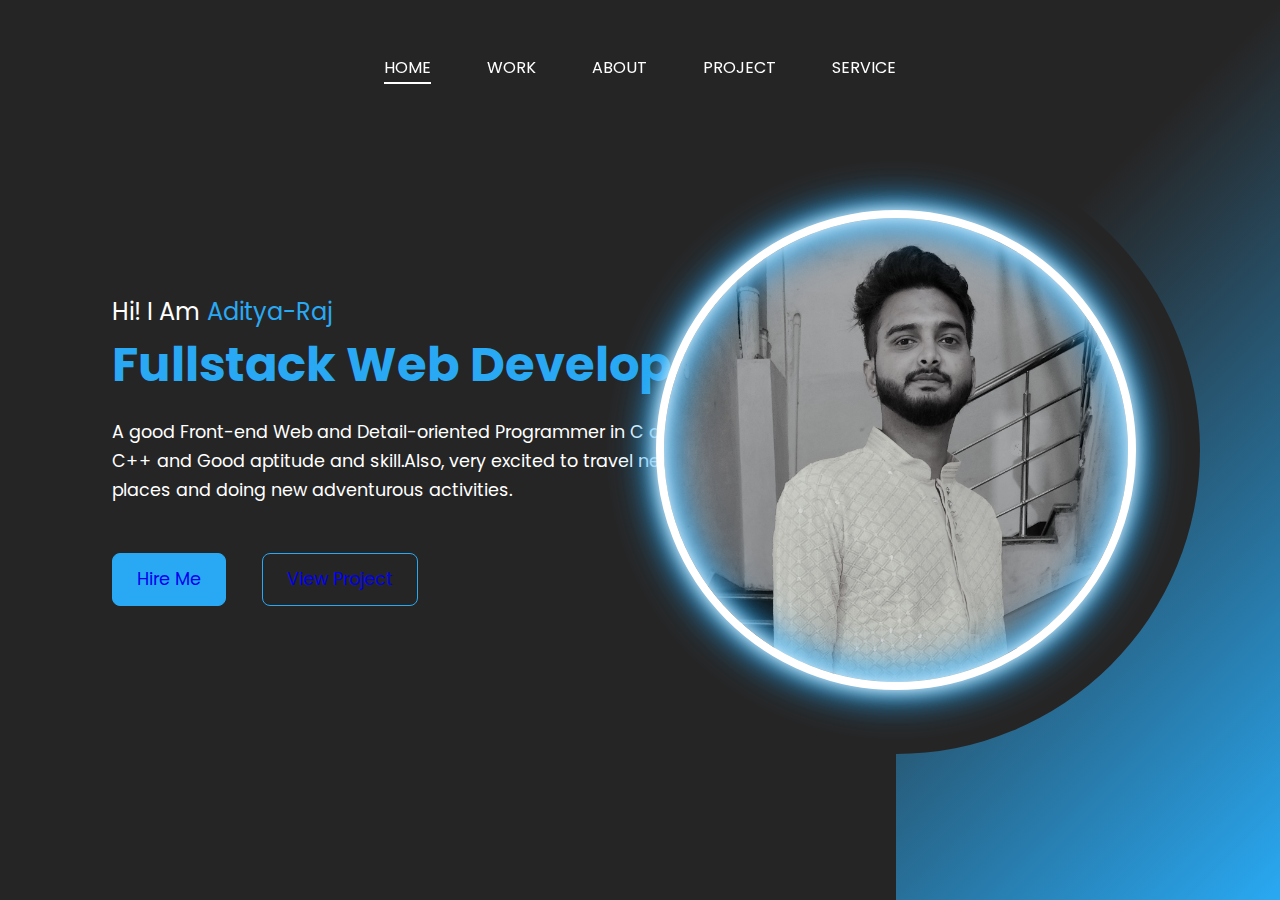
<file: index.html>
<!DOCTYPE html>
<html lang="en">
<head>
    <meta charset="UTF-8">
    <meta name="viewport" content="width=device-width, initial-scale=1.0">
    <title>Portfolio Website</title>
    <link rel="stylesheet" href="style.css">
    <link rel="stylesheet" href="https://cdnjs.cloudflare.com/ajax/libs/font-awesome/6.5.1/css/all.min.css" integrity="sha512-DTOQO9RWCH3ppGqcWaEA1BIZOC6xxalwEsw9c2QQeAIftl+Vegovlnee1c9QX4TctnWMn13TZye+giMm8e2LwA==" crossorigin="anonymous" referrerpolicy="no-referrer" />
</head>
<body>
    <div class="portfolio_container">
        <ul class="navlist">
            <li><a href="#" class="active">Home</a></li>
            <li><a href="experience.html">Work</a></li>
            <li><a href="education.html">About</a></li>
            <li><a href="projects.html">Project</a></li>
            <li><a href="#">Service</a></li>
        </ul>
        <div class="left_container">
            <div class="icons">
                <a href="https://www.linkedin.com/in/raj-aditya-lpu/"><i class="fa-brands fa-linkedin"></i></a>
                <a href="https://twitter.com/Ayushraj2562"><i class="fa-brands fa-twitter"></i></a>
                <a href="https://www.facebook.com/raaz.aadi.3/"><i class="fa-brands fa-facebook"></i></a>
                <a href="https://www.instagram.com/kashyap_aditya25/"><i class="fa-brands fa-instagram"></i></a>
            </div>
            <div class="contnt">
                <p class="intro">Hi!  I Am <span>Aditya-Raj</span></p>
                <h1>Fullstack Web Developer.</h1>
                <p class="detail">A good Front-end Web and Detail-oriented Programmer in C and C++ and Good aptitude and skill.Also, very excited to travel new places and doing new adventurous activities. </p>
                <div class="btn_container">
                    <button><a href="https://www.linkedin.com/in/raj-aditya-lpu/">Hire Me</a></button>
                    <button><a href="projects.html">View Project</a></button>
                </div>
            </div>
        </div>
        <div class="right_container"></div>
        <div class="design">
            <div class="circle"></div>
            <div class="circle"></div>
        </div>
    </div>
</body>
</html>























<!-- previous files -->
<!-- <a href="education.html">Education Details</a>
<br>
<a href="experience.html">Experience Details</a>
<br>
<a href="/projects.html">Go to Projects </a> -->
</file>
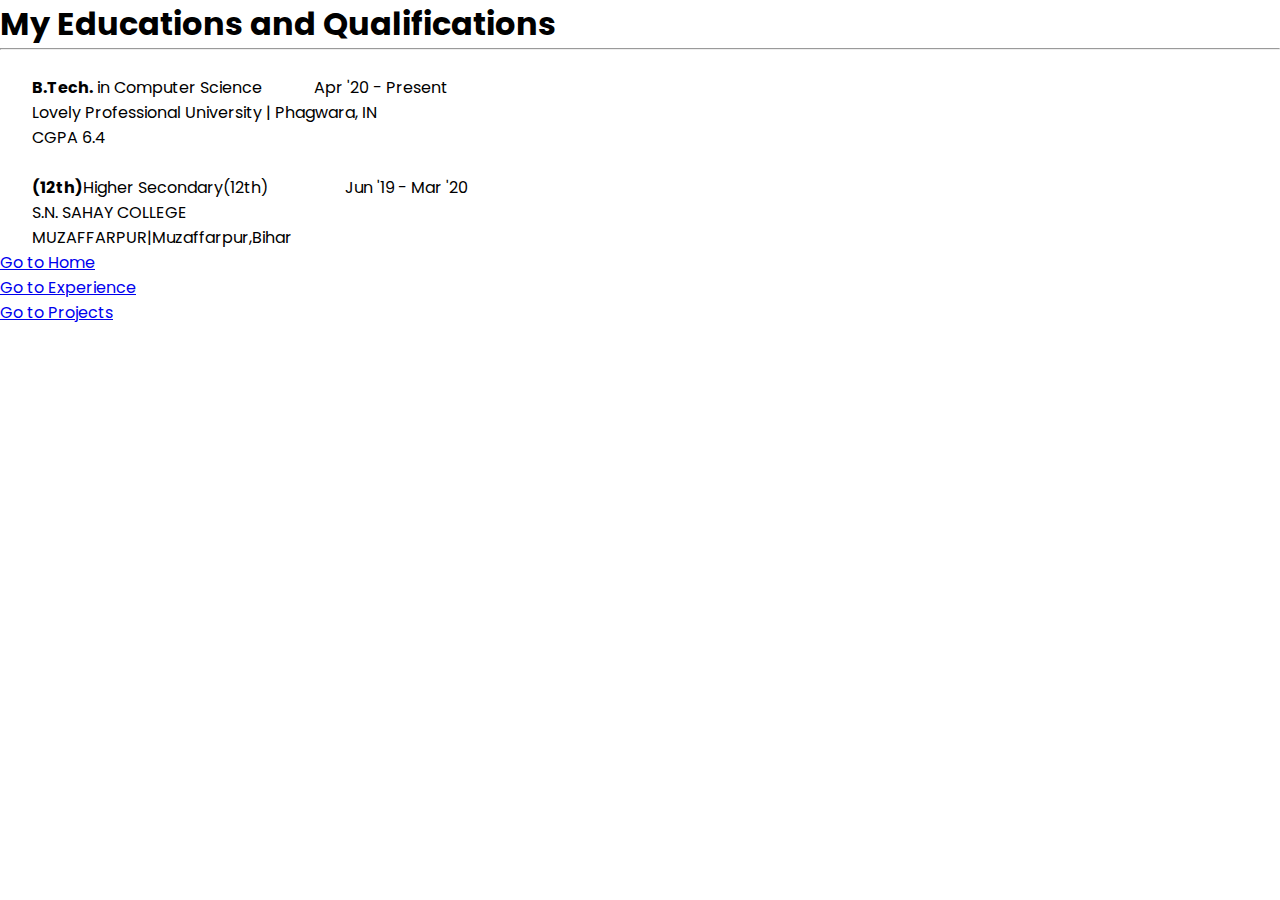
<file: education.html>
<!DOCTYPE html>
<html lang="en">
<head>
    <meta charset="UTF-8">
    <meta name="viewport" content="width=device-width, initial-scale=1.0">
    <title>Education</title>
    <link rel="stylesheet" href="style.css">
</head><H1>My Educations and Qualifications</H1>
<body>
    <hr>
    <br>
    <pre>
        <b>B.Tech.</b> in Computer Science             Apr '20 - Present
        Lovely Professional University | Phagwara, IN
        CGPA 6.4

        <b>(12th)</b>Higher Secondary(12th)                   Jun '19 - Mar '20
        S.N. SAHAY COLLEGE 
        MUZAFFARPUR|Muzaffarpur,Bihar </pre>
        <a href="index.html">Go to Home </a>
        <br>
        <a href="experience.html">Go to Experience </a>
        <br>
        <a href="projects.html">Go to Projects </a>

</body>
</html>
</file>
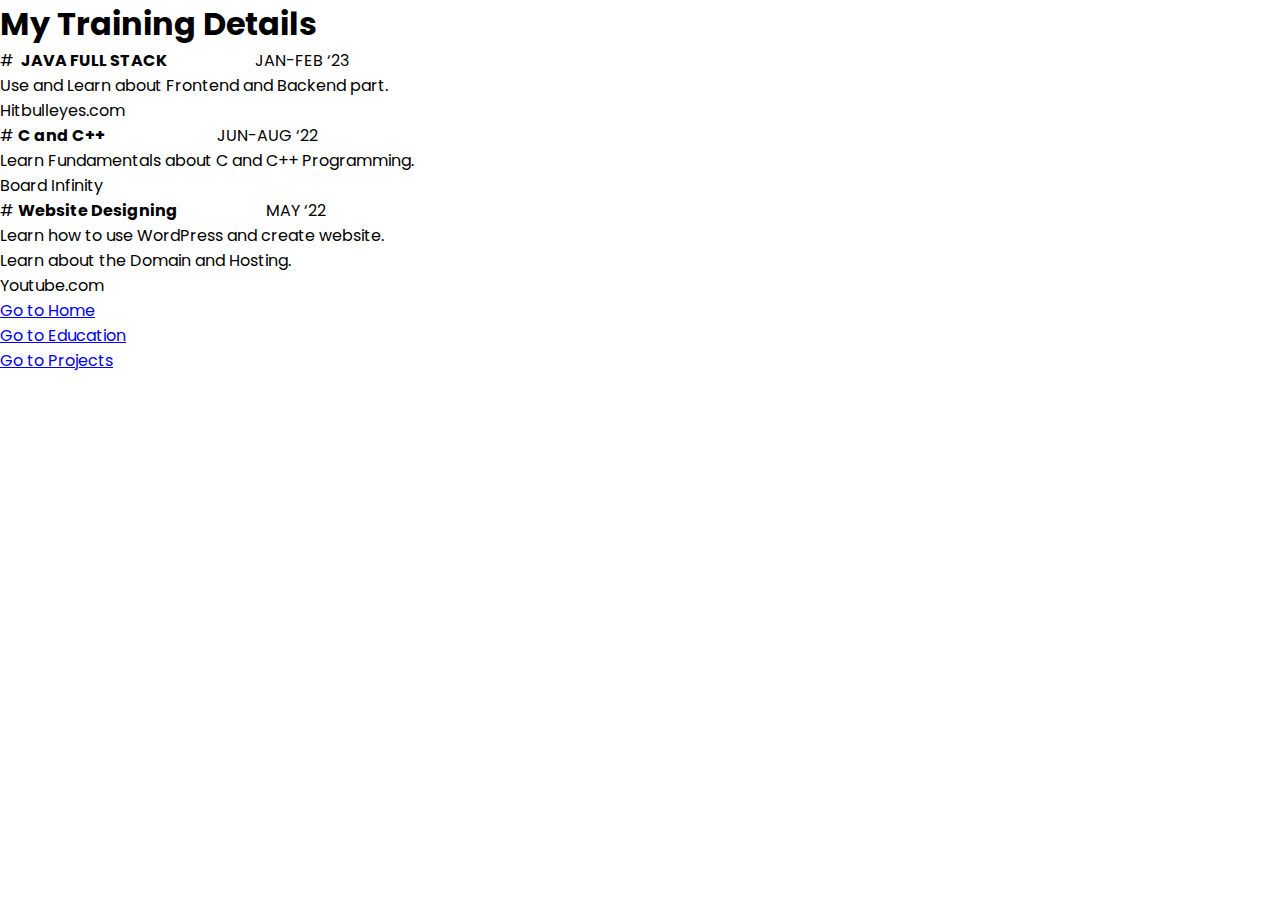
<file: experience.html>
<!DOCTYPE html>
<html lang="en">
<head>
    <meta charset="UTF-8">
    <meta name="viewport" content="width=device-width, initial-scale=1.0">
    <title>Experience Details</title>
    <link rel="stylesheet" href="style.css">
</head><h1>My Training Details</h1>
<body>
    <p><pre># <b> JAVA FULL STACK</b>                      JAN-FEB ‘23</pre>
        <ul>
            <li> Use and Learn about Frontend and Backend part.</li>
            <li> Hitbulleyes.com</li>
        </ul>
        <pre># <b>C and C++</b>                            JUN-AUG ‘22</pre>
        <ul>
            <li>Learn Fundamentals about C and C++ Programming.</li>
            <li>Board Infinity</li>
        </ul>
        <pre># <b>Website Designing</b>                      MAY ‘22</pre>
        <ul>
            <li>Learn how to use WordPress and create website.</li>
            <li>Learn about the Domain and Hosting.</li>
            <li>Youtube.com</li>
        </ul>
        </p>
        <a href="index.html">Go to Home </a>
        <br>
        <a href="education.html">Go to Education </a>
        <br>
        <a href="projects.html">Go to Projects </a>
</body>
</html>
</file>
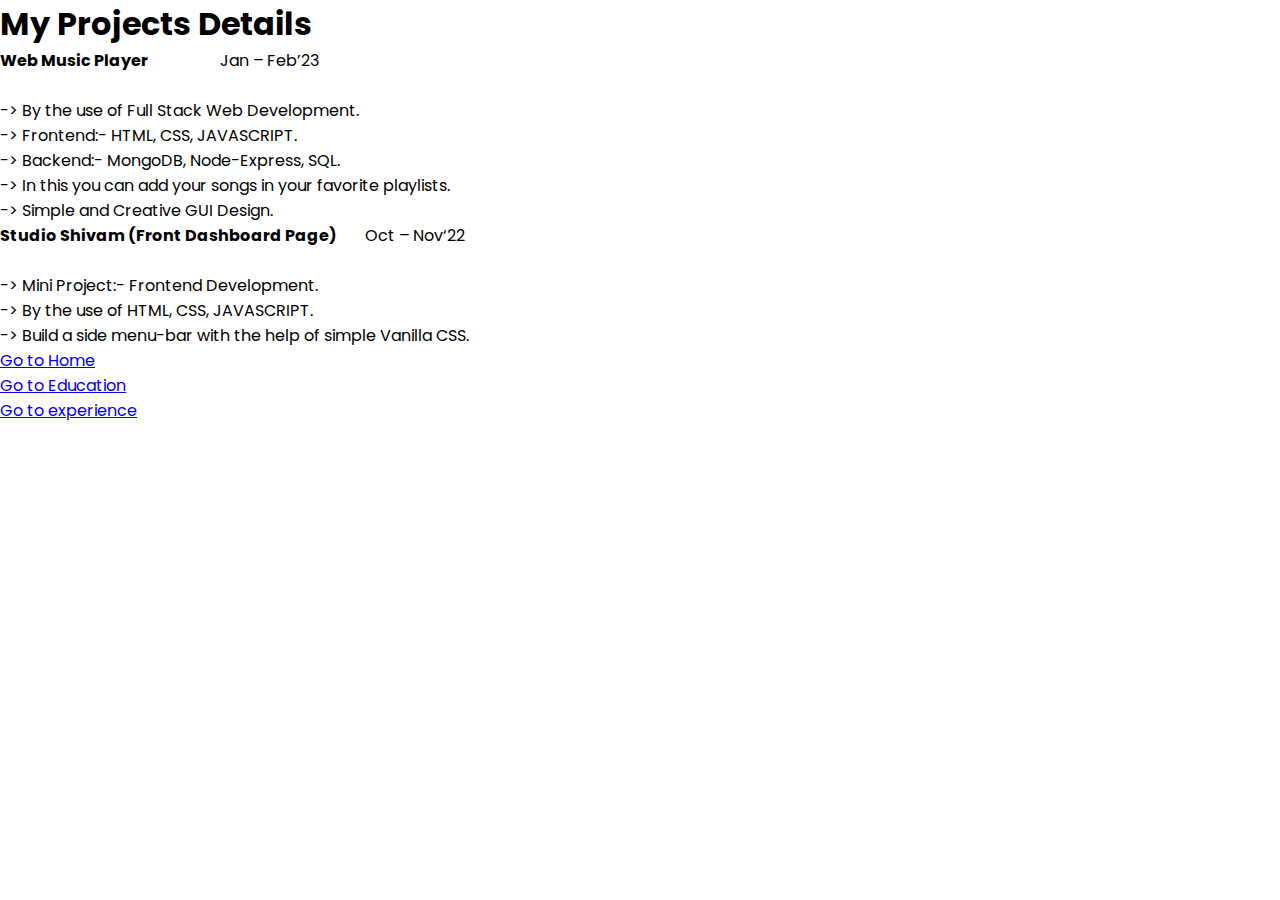
<file: projects.html>
<!DOCTYPE html>
<html lang="en">
<head>
    <meta charset="UTF-8">
    <meta name="viewport" content="width=device-width, initial-scale=1.0">
    <title>My Projects</title>
    <link rel="stylesheet" href="style.css">
</head><h1>My Projects Details</h1>
<body>
    <p>
        <pre><b>Web Music Player</b>                  Jan – Feb’23</pre>
        <br>
        -> By the use of Full Stack Web Development.
        <br>
        -> Frontend:- HTML, CSS, JAVASCRIPT.
        <br>
        -> Backend:- MongoDB, Node-Express, SQL.
        <br>
        -> In this you can add your songs in your favorite playlists.
        <br>
        -> Simple and Creative GUI Design.
        <br>
       <pre><b>Studio Shivam (Front Dashboard Page)</b>       Oct – Nov‘22</pre>
        <br>
        -> Mini Project:- Frontend Development.
        <br>
        -> By the use of HTML, CSS, JAVASCRIPT.
        <br>
        -> Build a side menu-bar with the help of simple Vanilla CSS.
        <br>
        <a href="index.html">Go to Home </a>
        <br>
        <a href="education.html">Go to Education </a>
        <br>
        <a href="experience.html">Go to experience</a>
    </p>
</body>
</html>
</file>
<file: style.css>
@import url('https://fonts.googleapis.com/css2?family=Poppins:wght@500&display=swap');

*{
    margin: 0;
    padding: 0;
    box-sizing: border-box;
    font-family: 'Poppins', sans-serif;
}

.portfolio_container{
    min-height: 100vh;
    width: 100%;
    display: flex;
}
.navlist{
    display: flex;
    gap: 3.5rem;
    height: 15vh;
    width: 100%;
    justify-content: center;
    align-items: center;
    position: fixed;
}
.navlist li{
    list-style: none;
}

.navlist li a{
    text-decoration: none;
    text-transform: uppercase;
    font-size: 1rem;
    color: #ffffff;
    position: relative;
}
.right_container, .left_container{
    height: 100vh;
    display: flex;
    align-items: center;
}

.left_container{
    background:#262525 ;
    width: 70%;
    padding-left: 3rem;
}
.right_container{
    background: linear-gradient(-45deg,#29a9f3,#262525 70%);
    width: 30%;
}
.icons .fa-brands{
    color: #fff;
    font-size: 1.7rem;
}

.icons{
    display: flex;
    flex-direction: column;
    justify-content: center;
    align-items: center;
    gap: 3rem;
}

.contnt{
    margin-left: 4rem;
}

.contnt .intro{
    font-size: 1.5rem;
    color: #fff;
}
.contnt .intro span{
    color: #29a9f3;
}

.contnt h1{
    font-size: 3rem;
    color: #29a9f3;
}

.contnt .detail{
    font-size: 1.1rem;
    color: #fff;
    max-width: 38rem;
    margin: 1.1rem 0 3rem 0;
    line-height: 1.8rem;
}

.btn_container button {
    border: .1rem solid #29a9f3;
    font-size: 1.1rem;
    padding: .8rem 1.5rem;
    border-radius: .5rem;
    cursor: pointer;
    transition: 0.5s ease;
}
.btn_container button a{
    text-decoration: none;
}

button:nth-child(1){
    background: #29a9f3;
    color: #262525;
}
button:nth-child(2){
    background: transparent;
    color: #29a9f3;
    margin-left: 2rem;
}
button:nth-child(1):hover{
    background: transparent;
    color: #29a9f3;
}

button:nth-child(2):hover{
    background: #29a9f3;
    color: #262525;
}

.icons .fa-brands:hover{
    cursor: pointer;
    background: linear-gradient(#fff,#29a9f3);
    -webkit-background-clip: text;
    -webkit-text-fill-color: transparent;
}
.design .circle{
    aspect-ratio: 1;
    position: absolute;
    border-radius: 50%;
    top: 50%;
    left: 70%;
    transform: translate(-50%, -50%);
}

.circle:nth-child(1){
    background: linear-gradient(90deg,transparent 50%, #262525 50%);
    width: 38rem;
}
.circle:nth-child(2){
    background: #fff;
    width: 30rem;
}
.circle:nth-child(2){
    width: 30rem;
    background-image: url("1.JPG");
    background-size: 110%;
    background-repeat: no-repeat;
    border: 0.5rem solid #fff;
    box-shadow: 0 0 1.1rem #fff,
    inset 0 0 1.1rem #fff,
    0 0 2rem #29a9f3,
    inset 0 0 2rem #29a9f3,
    0 0 3rem #29a9f3,
    inset 0 0 3rem #29a9f3
}

.navlist li a::after, .navlist .active::after{
    content: "";
    position:absolute ;
    background: #fff;
    width: 100%;
    height: .1rem;
    left: 0;
    bottom: -5px;
    transform: scaleX(0);
    transform-origin: bottom right;
    transition: .5s;
}
.navlist li a:hover::after, .navlist .active::after{
    transform: scaleX(1);
    transform-origin: bottom left;
}
</file>
